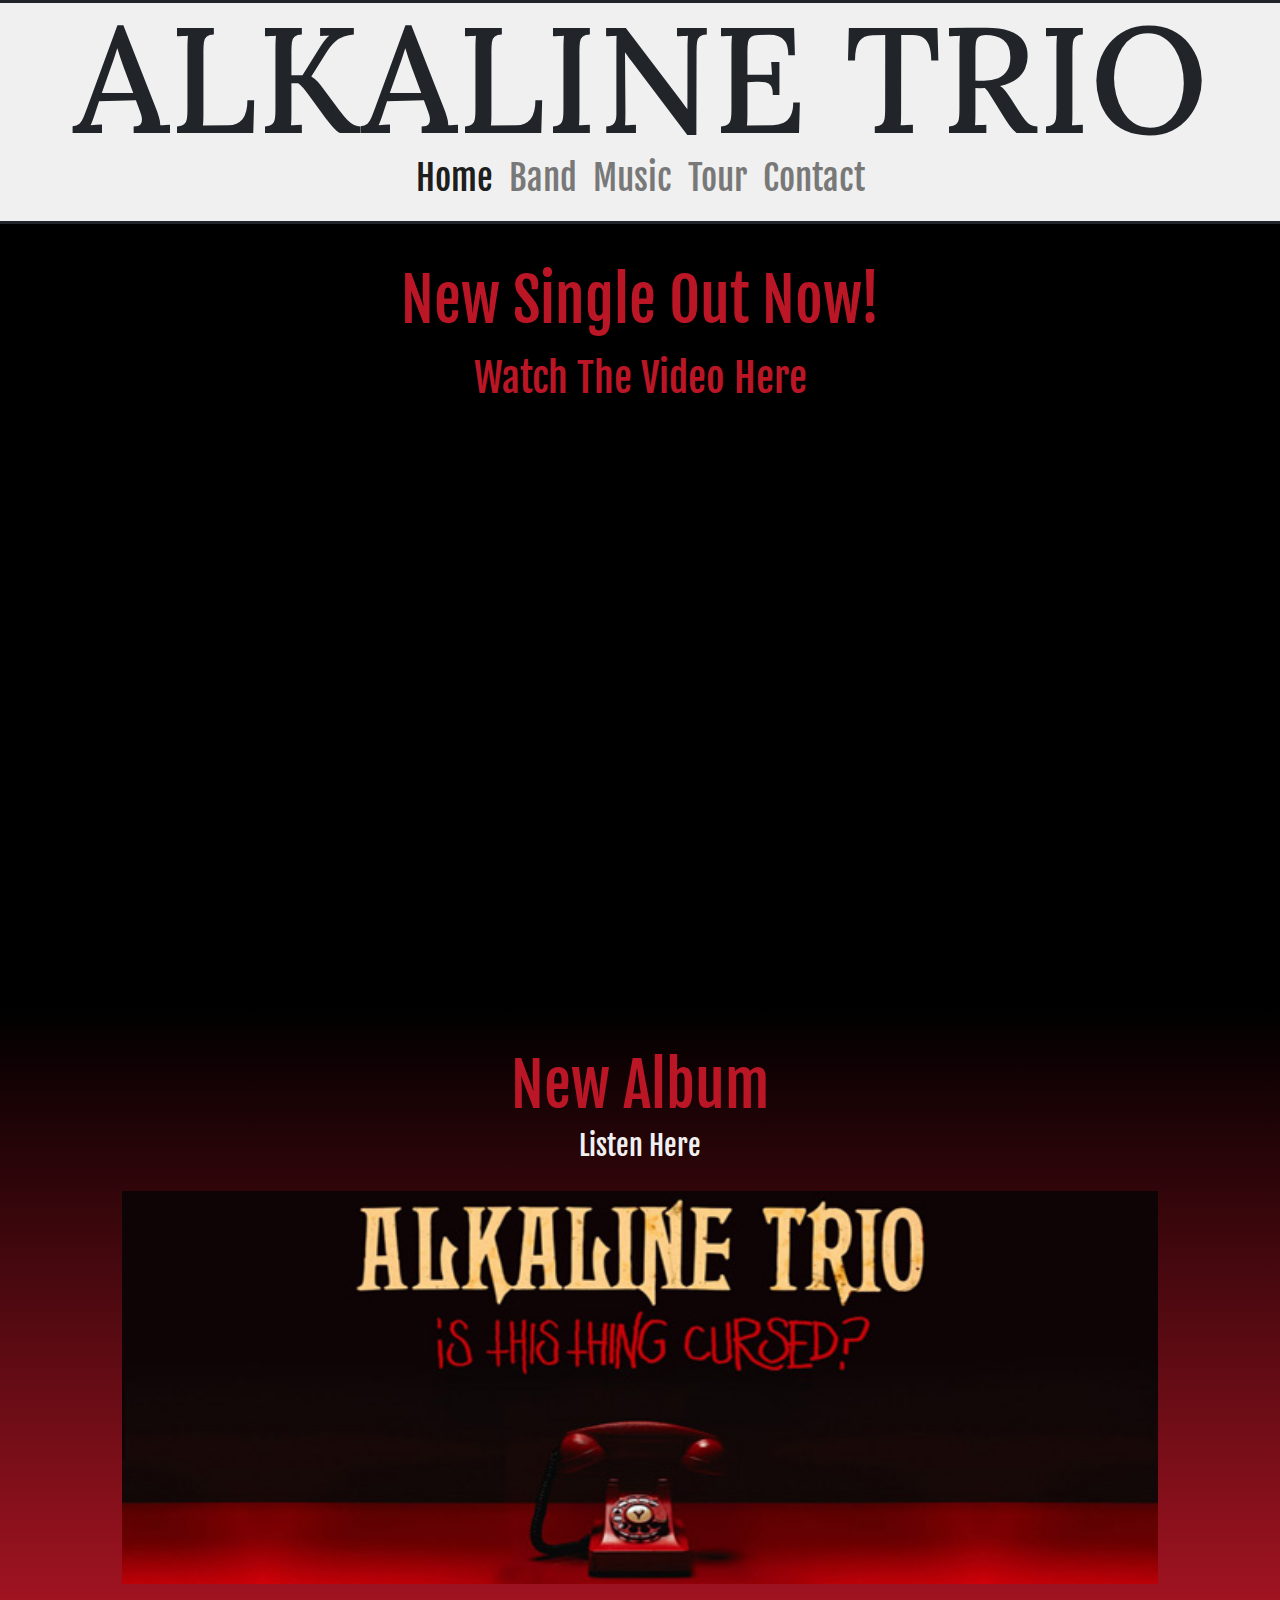
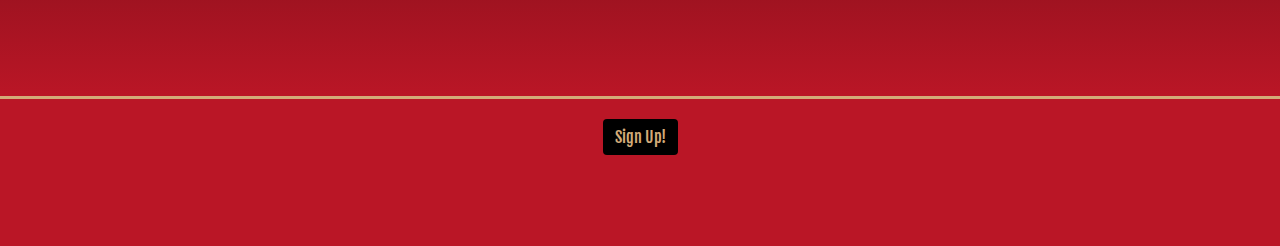
<file: index.html>
<!DOCTYPE html>
<html lang="en">
<head>
    <meta charset="UTF-8">
    <meta name="viewport" content="width=device-width, initial-scale=1.0">
    <meta name="description" content="Alkaline Trios latest single out now! New tour dates released.">
    <meta name="keywords" content="alklaine trio, tour, album, single, video">
    <meta name="author" content="Ashley Buy">
    <!--Link to fontawesome-->
    <link rel="stylesheet" href="https://use.fontawesome.com/releases/v5.6.3/css/all.css" integrity="sha384-UHRtZLI+pbxtHCWp1t77Bi1L4ZtiqrqD80Kn4Z8NTSRyMA2Fd33n5dQ8lWUE00s/" crossorigin="anonymous"/>
    <!--Link to bootstrap-->
    <link rel="stylesheet" href="https://maxcdn.bootstrapcdn.com/bootstrap/4.2.1/css/bootstrap.min.css" type="text/css"/>
    <!--Link to my custom CSS-->
    <link rel="stylesheet" href="assets/css/style.css" type="text/css">
    <title>Alkaline | Home</title>
</head>


<body>
    <header>
        <div class="row container-fluid no-gutters header-wrapper">
            <div class="col-12 header bg-header">
                <h1>Alkaline trio</h1>
            </div>
<!--Navbar-Including burger icon for smaller screens using example code from bootstrap and adapted to suit my site-->  
            <div class="col-12">
                <nav id="bg-nav" class="navbar navbar-expand-sm navbar-light">
                    
                    <button class="navbar-toggler ml-auto" type="button" data-toggle="collapse" data-target="#navbarNavDropdown" 
                    aria-controls="navbarNavDropdown" aria-expanded="false" aria-label="Toggle navigation">
                    <span class="navbar-toggler-icon"></span>
                    </button>

                        <div class="collapse navbar-collapse" id="navbarNavDropdown">
                            <ul class="navbar-nav mr-auto">
                                <li class="nav-item">
                                    <a class="nav-link active" aria-current="page" href="index.html">Home</a>
                                </li>
                                <li class="nav-item">
                                    <a class="nav-link" href="band.html">Band</a>
                                </li>
                                <li class="nav-item">
                                    <a class="nav-link" href="music.html">Music</a>
                                </li>
                                <li class="nav-item">
                                    <a class="nav-link" href="tour.html">Tour</a>
                                </li>
                                <li class="nav-item">
                                    <a class="nav-link" href="contact.html">Contact</a>
                                </li>
                            </ul>
                        </div>
                </nav>
            </div>
        </div>
    </header>
    
<!--Promotional video, using embedded code from youtube-->
        
        <section class="container-fluid home">
            <div class="row bg-home">
                <div class="col-12 text-center video-heading">
                    <h2>New Single out now!</h2>
                    <h3>Watch the video here</h3>
                </div>
                <!--bootstrap classes to make video responsive found here: https://mdbootstrap.com/docs/b4/jquery/plugins/video/ -->
                <div class="col-10 offset-1 embed-responsive embed-responsive-16by9">
                    <iframe class="embed-responsive-item" width="560" height="315" src="https://www.youtube.com/embed/0bQ5EMLIYvU"  allow="accelerometer; autoplay; clipboard-write; encrypted-media; gyroscope; picture-in-picture" allowfullscreen></iframe>
                </div>
                
            </div>
            <div class="row new-album">
                <div class="col-12 text-center">
                    <h2>New Album</h2>
<!--A link to spotify directing the user to the new album-->
                    <h3><a href="https://open.spotify.com/album/1qmUB0PQQDdu00WMpro2YC?si=oXxRCH4sQsG05UAWl3bV6g" target="_blank" rel="noopener">Listen Here <i class="fab fa-spotify"></i></a></h3>
                </div>

                <div class="col-12 col-md-10 offset-md-1 text-center">
                    <img class="w-100" src="assets/images/new-album.jpg" alt="new album promotion picture">
                </div>
                <div class="col-12 text-center">
<!--Embedded code from spotify to allow the user to follow the band by clicking the link-->
                    <iframe class="follow-link" src="https://open.spotify.com/follow/1/?uri=spotify:artist:1aEYCT7t18aM3VvM6y8oVR?si=DMqx7RgMTHqE2HZa7VsAcg&size=detail&theme=light" width="300" height="56" style="border:none; overflow:hidden;"></iframe>
                    
                </div>
            </div>  
        </section>
        
<!--Footer Section with modal, using example code from bootsrap and adapted to suit my site-->
<footer>
    <div class="footer-wrapper bg-footer container-fluid">
        <div class="row">
            <div class="col-12 btn-wrapper">      
                <button type="button" class="btn btn-success btn-cta" data-toggle="modal" data-target="#newsletterModal">
                        Sign Up!
                </button>
            </div>

             <div class="modal fade" id="newsletterModal" tabindex="-1" role="dialog" aria-labelledby="signUpModal" aria-hidden="true">
        <div class="modal-dialog" role="document">
            <div class="modal-content">
                <div class="modal-header">
                    <h5 class="modal-title" id="signUpModal">Want to receive news and updates? <br> Sign up with your email address.</h5>
                    <button type="button" class="close" data-dismiss="modal" aria-label="Close">
                        <span aria-hidden="true">&times;</span>
                    </button>
                </div>
                <div class="modal-body">
                    <form>
                        <div class="form-group">
                            <input type="text" class="form-control" id="name" aria-describedby="emailHelp" placeholder="Your Name" required>
                        </div>
                        <div class="form-group">
                            <input type="email" class="form-control" id="email" placeholder="Email" required>
                         </div>
                        <div class="form-group">
                            <input type="email" class="form-control" id="confirm-email" placeholder="Confirm Email" required>
                            <small id="emailHelp" class="form-text modal-helper-text">We'll never share your email with anyone else.</small>
                        </div>
                        <button type="submit" class="btn btn-success btn-submit">Submit</button>
                    </form>
                </div>
            </div>
        </div>
    </div>

<!--Social-Links-->

            <div class="col-12">
                <ul class="social-networks">
                    <li><a href="https://en-gb.facebook.com/alkalinetrio/" target="_blank" rel="noopener"><i class="fab fa-facebook-square"></i></a></li>
                    <li><a href="https://twitter.com/alkaline_trio?lang=en" target="_blank" rel="noopener"><i class="fab fa-twitter-square"></i></a></li>
                    <li><a href="https://www.youtube.com/channel/UCHg7MjK4m_-2MTXFr2YQSLA" target="_blank" rel="noopener"><i class="fab fa-youtube-square"></i></a></li>
                     <li><a href="https://www.instagram.com/alkaline_trio/?hl=en" target="_blank" rel="noopener"><i class="fab fa-instagram"></i></a></li> 
                </ul>
            </div>
        </div>
    </div>
</footer>

    <!--Javascript and jQuery link from bootstrap-->
    <script src="https://code.jquery.com/jquery-3.3.1.slim.min.js" integrity="sha384-q8i/X+965DzO0rT7abK41JStQIAqVgRVzpbzo5smXKp4YfRvH+8abtTE1Pi6jizo" crossorigin="anonymous"></script>
    <script src="https://cdnjs.cloudflare.com/ajax/libs/popper.js/1.14.3/umd/popper.min.js" integrity="sha384-ZMP7rVo3mIykV+2+9J3UJ46jBk0WLaUAdn689aCwoqbBJiSnjAK/l8WvCWPIPm49" crossorigin="anonymous"></script>
    <script src="https://stackpath.bootstrapcdn.com/bootstrap/4.1.3/js/bootstrap.min.js" integrity="sha384-ChfqqxuZUCnJSK3+MXmPNIyE6ZbWh2IMqE241rYiqJxyMiZ6OW/JmZQ5stwEULTy" crossorigin="anonymous"></script>
</body>
</html>
</file>
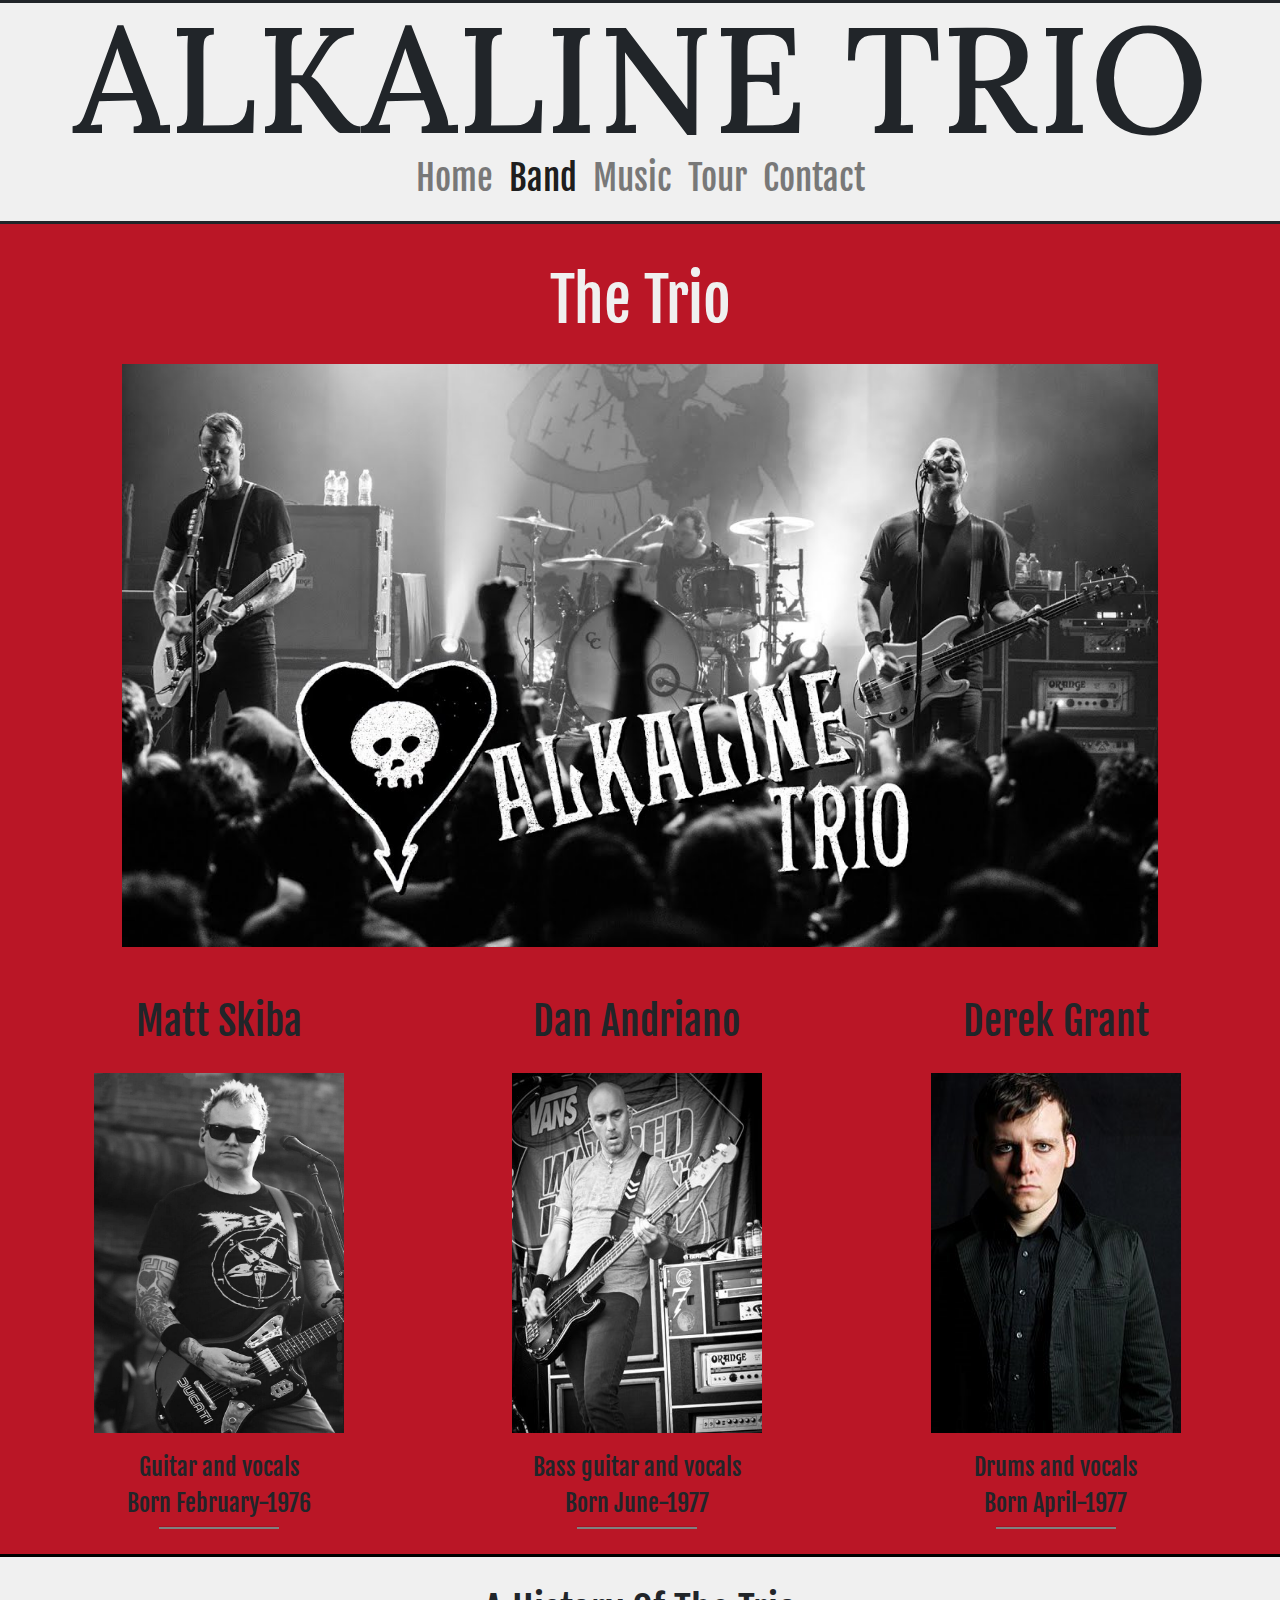
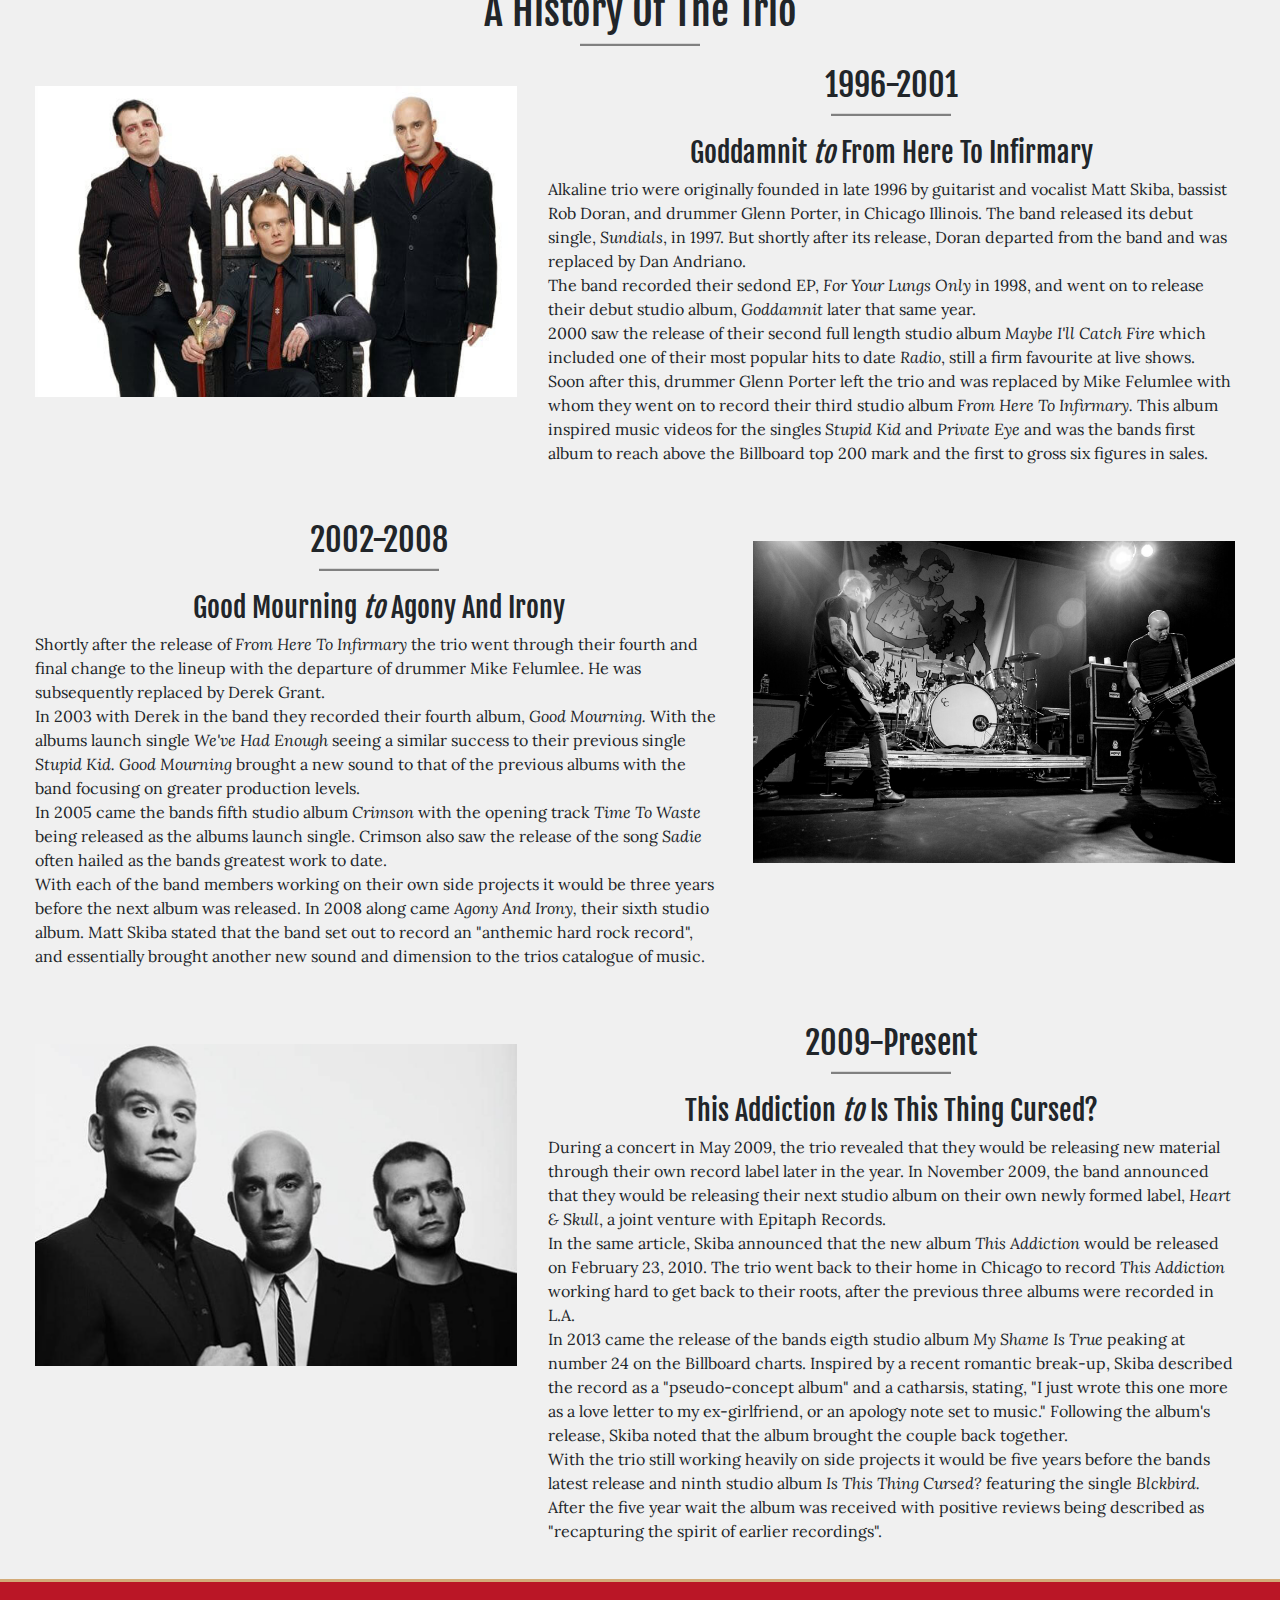
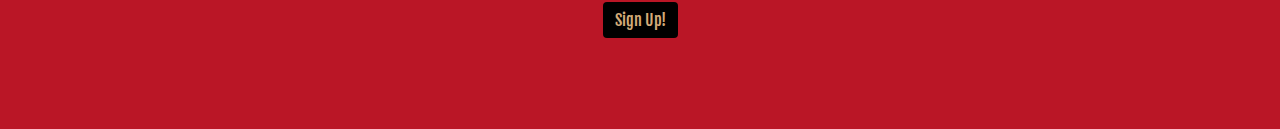
<file: band.html>
<!DOCTYPE html>
<html lang="en">
<head>
    <meta charset="UTF-8">
    <meta name="viewport" content="width=device-width, initial-scale=1.0">
    <meta name="description" content="Alkaline Trios latest single out now! New tour dates released.">
    <meta name="keywords" content="alklaine trio, tour, album, single, video">
    <meta name="author" content="Ashley Buy">
    <!--Link to fontawesome-->
    <link rel="stylesheet" href="https://use.fontawesome.com/releases/v5.6.3/css/all.css" integrity="sha384-UHRtZLI+pbxtHCWp1t77Bi1L4ZtiqrqD80Kn4Z8NTSRyMA2Fd33n5dQ8lWUE00s/" crossorigin="anonymous"/>
    <!--Link to bootstrap-->
    <link rel="stylesheet" href="https://maxcdn.bootstrapcdn.com/bootstrap/4.2.1/css/bootstrap.min.css" type="text/css"/>
    <!--Link to my custom CSS-->
    <link rel="stylesheet" href="assets/css/style.css" type="text/css">
    <title>Alkaline | Band</title>
</head>


<body>
    <header>
        <div class="row container-fluid no-gutters header-wrapper">
            <div class="col-12 header bg-header">
                <h1>Alkaline trio</h1>
            </div>
<!--Navbar-Including burger icon for smaller screens using example code from bootstrap and adapted to suit my site-->  
            <div class="col-12">
                <nav id="bg-nav" class="navbar navbar-expand-sm navbar-light">
                    
                    <button class="navbar-toggler ml-auto" type="button" data-toggle="collapse" data-target="#navbarNavDropdown" 
                    aria-controls="navbarNavDropdown" aria-expanded="false" aria-label="Toggle navigation">
                    <span class="navbar-toggler-icon"></span>
                    </button>

                        <div class="collapse navbar-collapse" id="navbarNavDropdown">
                            <ul class="navbar-nav mr-auto">
                                <li class="nav-item">
                                    <a class="nav-link" href="index.html">Home</a>
                                </li>
                                <li class="nav-item">
                                    <a class="nav-link active" aria-current="page" href="band.html">Band</a>
                                </li>
                                <li class="nav-item">
                                    <a class="nav-link" href="music.html">Music</a>
                                </li>
                                <li class="nav-item">
                                    <a class="nav-link" href="tour.html">Tour</a>
                                </li>
                                <li class="nav-item">
                                    <a class="nav-link" href="contact.html">Contact</a>
                                </li>
                            </ul>
                        </div>
                </nav>
            </div>
        </div>
    </header>
 
<section class="container-fluid">
    
    <div class="row text-center bg-band-members">
        <!--Section with pictures and brief description for each current band member-->
        <div class="col-12">
            <h2>The Trio</h2>
        </div>
        <div class="col-12 col-md-10 offset-md-1">
            <img class="w-100" src="assets/images/band-img6.jpg" alt="image of the band playing live and displaying their logo">
        </div>

        <div class="row band-img-wrapper">
            <div class="col-12 col-sm-6 col-lg-4">
                <h3>Matt Skiba</h3>
                <div class="band-pic">
                    <img src="assets/images/matt-skiba1.jpg" alt="picture of Matt Skiba">
                </div>
                <h4>Guitar and vocals</h4>
                <h4>Born February-1976</h4>
                <hr>
            </div>
            <div class="col-12 col-sm-6 col-lg-4">
                <h3>Dan Andriano</h3>
                <div class="band-pic">
                    <img src="assets/images/dan-andriano1.jpg" alt="picture of Dan Andriano">
                </div>
                <h4>Bass guitar and vocals</h4>
                <h4>Born June-1977</h4>
                <hr>
            </div>
            <div class="col-12 col-sm-6 col-lg-4">
                <h3>Derek Grant</h3>
                <div class="band-pic">
                    <img src="assets/images/derek-grant1.jpg" alt="picture of Derek grant">
                </div>
                <h4>Drums and vocals</h4>
                <h4>Born April-1977</h4>
                <hr>
            </div>
        </div>
    </div>

    <!--History section giving information on bands discography with some information being sourced from wikipedia-->
    <div class="row text-center">
        <div class ="col-12 history-header bg-history-head">
            <h2>A history of the trio</h2>
            <hr>
        </div>
    </div>
    <div class="row history-main bg-history-main">
        <div class="col-12 col-md-10 offset-md-1 offset-lg-0 col-lg-5">
            <img src="assets/images/band-img1.jpg" alt="picture of Alkaline trio">
        </div>
        <div class="col-12 order-first order-lg-last col-md-12 col-lg-7">
            <div class="row text-center">
                <div class="col-12">
                    <h2>1996-2001</h2><hr>
                    <h3>Goddamnit <i>to</i> From Here To Infirmary</h3>    
                </div>  
            </div>
            <div class="row">
                <div class="col-12">
                    <p>Alkaline trio were originally founded in late 1996 by guitarist and vocalist Matt Skiba, bassist Rob Doran, and drummer Glenn Porter, in Chicago Illinois. 
                        The band released its debut single, <i>Sundials</i>, in 1997. But shortly after its release, 
                        Doran departed from the band and was replaced by Dan Andriano. <br>
                        The band recorded their sedond EP, <i>For Your Lungs Only</i> in 1998, and went on to release their debut studio album, <i>Goddamnit</i> later that same year. <br>
                        
                        2000 saw the release of their second full length studio album <i>Maybe I'll Catch Fire</i> which included one of their most popular
                        hits to date <i>Radio</i>, still a firm favourite at live shows. <br>
                        Soon after this, drummer Glenn Porter left the trio and was replaced by Mike Felumlee with whom they went on to record
                        their third studio album <i>From Here To Infirmary.</i>
                        This album inspired music videos for the singles <i>Stupid Kid</i> and <i>Private Eye</i> 
                        and was the bands first album to reach above the Billboard top 200 mark and the first to gross six figures in sales.
                    </p>
                </div>
            </div>
        </div>
    </div>

    <div class="row history-main bg-history-main">
        <div class="col-12 col-md-12 col-lg-7">
           <div class="row text-center">
                <div class="col-12">
                    <h2>2002-2008</h2><hr>
                    <h3>Good Mourning <i>to</i> Agony And Irony</h3>  
                </div>  
            </div>
            <div class="row">
                <div class="col-12">
                    <p>Shortly after the release of <i>From Here To Infirmary</i> the trio went through their fourth and final change to the lineup with the 
                        departure of drummer Mike Felumlee. He was subsequently replaced by Derek Grant. <br>
                        In 2003 with Derek in the band they recorded their fourth album, <i>Good Mourning.</i> With the albums launch single <i>We've Had Enough</i> seeing a similar
                        success to their previous single <i>Stupid Kid.</i> 
                        <i>Good Mourning</i> brought a new sound to that of the previous albums with the band focusing on greater production levels. <br>
                        In 2005 came the bands fifth studio album <i>Crimson</i> with the opening track <i>Time To Waste</i> being released as the albums launch single. Crimson
                        also saw the release of the song <i>Sadie</i> often hailed as the bands greatest work to date. <br>
                        With each of the band members working on their own side projects it would be three years before the next album was released.
                        In 2008 along came <i>Agony And Irony,</i> their sixth studio album. 
                        Matt Skiba stated that the band set out to record an "anthemic hard rock record", and essentially brought another new sound and dimension to 
                        the trios catalogue of music.
                    </p>
                </div>
            </div>
        </div>
        <div class="col-12 col-md-10 offset-md-1 offset-lg-0 col-lg-5">
            <img src="assets/images/band-img2.jpg" alt="picture of Alkaline trio">
        </div>
    </div>

    <div class="row history-main bg-history-main">
        <div class="col-12 col-md-10 offset-md-1 offset-lg-0 col-lg-5">
            <img src="assets/images/band-img3.jpg" alt="picture of Alkaline trio">
        </div>
        <div class="col-12 order-first order-lg-last col-md-12 col-lg-7">
            <div class="row text-center">
                <div class="col-12">
                    <h2>2009-Present</h2><hr>
                    <h3>This Addiction <i>to</i> Is This Thing Cursed?</h3>    
                </div>  
            </div>
            <div class="row">
                <div class="col-12">
                    <p> During a concert in May 2009, the trio revealed that they would be releasing new material through their own record label later in the year.  
                        In November 2009, the band announced that they would be releasing their next studio album on their own newly formed label, <i>Heart & Skull</i>, a joint venture with Epitaph Records. <br>
                        In the same article, Skiba announced that the new album <i>This Addiction</i> would be released on February 23, 2010.  
                        The trio went back to their home in Chicago to record <i>This Addiction</i> working hard to get back to their roots, after the previous
                        three albums were recorded in L.A. <br>
                        In 2013 came the release of the bands eigth studio album <i>My Shame Is True</i> peaking at number 24 on the Billboard charts.
                        Inspired by a recent romantic break-up, Skiba described the record as a "pseudo-concept album" and a catharsis, stating, "I just wrote this one more as a love letter to my ex-girlfriend, 
                        or an apology note set to music." Following the album's release, Skiba noted that the album brought the couple back together. <br>
                        With the trio still working heavily on side projects it would be five years before the bands latest release and ninth studio album
                        <i>Is This Thing Cursed?</i> featuring the single <i>Blckbird.</i> After the five year wait the album was received with positive reviews being described 
                        as "recapturing the spirit of earlier recordings".
                    </p>
                </div>
            </div>
        </div>
    </div>
</section>

<!--Footer Section with modal, using example code from bootsrap and adapted to suit my site-->
<footer>
    <div class="footer-wrapper bg-footer container-fluid">
        <div class="row">
            <div class="col-12 btn-wrapper">      
                <button type="button" class="btn btn-success btn-cta" data-toggle="modal" data-target="#newsletterModal">
                        Sign Up!
                </button>
            </div>

             <div class="modal fade" id="newsletterModal" tabindex="-1" role="dialog" aria-labelledby="signUpModal" aria-hidden="true">
        <div class="modal-dialog" role="document">
            <div class="modal-content">
                <div class="modal-header">
                    <h5 class="modal-title" id="signUpModal">Want to receive news and updates? <br> Sign up with your email address.</h5>
                    <button type="button" class="close" data-dismiss="modal" aria-label="Close">
                        <span aria-hidden="true">&times;</span>
                    </button>
                </div>
                <div class="modal-body">
                    <form>
                        <div class="form-group">
                            <input type="text" class="form-control" id="name" aria-describedby="emailHelp" placeholder="Your Name" required>
                        </div>
                        <div class="form-group">
                            <input type="email" class="form-control" id="email" placeholder="Email" required>
                         </div>
                        <div class="form-group">
                            <input type="email" class="form-control" id="confirm-email" placeholder="Confirm Email" required>
                            <small id="emailHelp" class="form-text modal-helper-text">We'll never share your email with anyone else.</small>
                        </div>
                        <button type="submit" class="btn btn-success btn-submit">Submit</button>
                    </form>
                </div>
            </div>
        </div>
    </div>

<!--Social-Links-->

            <div class="col-12">
                <ul class="social-networks">
                    <li><a href="https://en-gb.facebook.com/alkalinetrio/" target="_blank" rel="noopener"><i class="fab fa-facebook-square"></i></a></li>
                    <li><a href="https://twitter.com/alkaline_trio?lang=en" target="_blank" rel="noopener"><i class="fab fa-twitter-square"></i></a></li>
                    <li><a href="https://www.youtube.com/channel/UCHg7MjK4m_-2MTXFr2YQSLA" target="_blank" rel="noopener"><i class="fab fa-youtube-square"></i></a></li>
                     <li><a href="https://www.instagram.com/alkaline_trio/?hl=en" target="_blank" rel="noopener"><i class="fab fa-instagram"></i></a></li> 
                </ul>
            </div>
        </div>
    </div>
</footer>

    <!--Javascript and jQuery link from bootstrap-->
    <script src="https://code.jquery.com/jquery-3.3.1.slim.min.js" integrity="sha384-q8i/X+965DzO0rT7abK41JStQIAqVgRVzpbzo5smXKp4YfRvH+8abtTE1Pi6jizo" crossorigin="anonymous"></script>
    <script src="https://cdnjs.cloudflare.com/ajax/libs/popper.js/1.14.3/umd/popper.min.js" integrity="sha384-ZMP7rVo3mIykV+2+9J3UJ46jBk0WLaUAdn689aCwoqbBJiSnjAK/l8WvCWPIPm49" crossorigin="anonymous"></script>
    <script src="https://stackpath.bootstrapcdn.com/bootstrap/4.1.3/js/bootstrap.min.js" integrity="sha384-ChfqqxuZUCnJSK3+MXmPNIyE6ZbWh2IMqE241rYiqJxyMiZ6OW/JmZQ5stwEULTy" crossorigin="anonymous"></script>
</body>
</html>
</file>
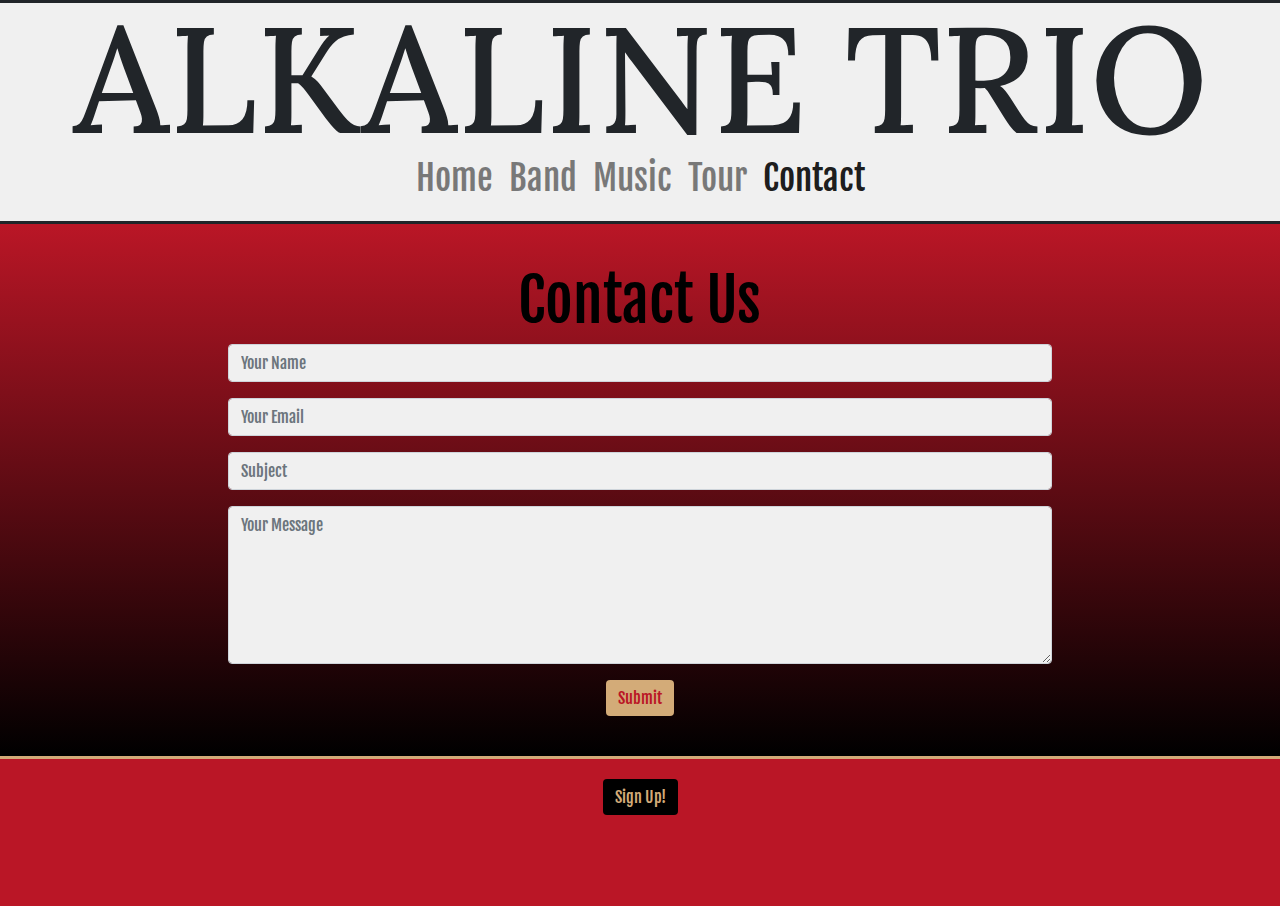
<file: contact.html>
<!DOCTYPE html>
<html lang="en">
<head>
    <meta charset="UTF-8">
    <meta name="viewport" content="width=device-width, initial-scale=1.0">
    <meta name="description" content="Alkaline Trios latest single out now! New tour dates released.">
    <meta name="keywords" content="alklaine trio, tour, album, single, video">
    <meta name="author" content="Ashley Buy">
    <!--Link to fontawesome-->
    <link rel="stylesheet" href="https://use.fontawesome.com/releases/v5.6.3/css/all.css" integrity="sha384-UHRtZLI+pbxtHCWp1t77Bi1L4ZtiqrqD80Kn4Z8NTSRyMA2Fd33n5dQ8lWUE00s/" crossorigin="anonymous"/>
    <!--Link to bootstrap-->
    <link rel="stylesheet" href="https://maxcdn.bootstrapcdn.com/bootstrap/4.2.1/css/bootstrap.min.css" type="text/css"/>
    <!--Link to my custom CSS-->
    <link rel="stylesheet" href="assets/css/style.css" type="text/css">
    <title>Alkaline | Contact</title>
</head>


<body>
    <header>
        <div class="row container-fluid no-gutters header-wrapper">
            <div class="col-12 header bg-header">
                <h1>Alkaline trio</h1>
            </div>
<!--Navbar-Including burger icon for smaller screens using example code from bootstrap and adapted to suit my site-->  
            <div class="col-12">
                <nav id="bg-nav" class="navbar navbar-expand-sm navbar-light">
                    
                    <button class="navbar-toggler ml-auto" type="button" data-toggle="collapse" data-target="#navbarNavDropdown" 
                    aria-controls="navbarNavDropdown" aria-expanded="false" aria-label="Toggle navigation">
                    <span class="navbar-toggler-icon"></span>
                    </button>

                        <div class="collapse navbar-collapse" id="navbarNavDropdown">
                            <ul class="navbar-nav mr-auto">
                                <li class="nav-item">
                                    <a class="nav-link" href="index.html">Home</a>
                                </li>
                                <li class="nav-item">
                                    <a class="nav-link" href="band.html">Band</a>
                                </li>
                                <li class="nav-item">
                                    <a class="nav-link" href="music.html">Music</a>
                                </li>
                                <li class="nav-item">
                                    <a class="nav-link" href="tour.html">Tour</a>
                                </li>
                                <li class="nav-item">
                                    <a class="nav-link active" aria-current="page" href="contact.html">Contact</a>
                                </li>
                            </ul>
                        </div>
                </nav>
            </div>
        </div>
    </header>
  
<!--Contact form to message the band using example code from bootstrap and adjusted to suit my website-->
<section class="container-fluid bg-contact-main">
    <div class="row">
        <div class="col-12 col-md-8 offset-md-2">
            <h2 class="text-center">Contact Us</h2>
    
              <form>
                <div class="mb-3">
                    <input type="text" class="form-control" placeholder="Your Name" required>
                </div>
                <div class="mb-3">
                    <input type="email" class="form-control" placeholder="Your Email" required>
                </div>
                <div class="mb-3">
                    <input type="text" class="form-control" placeholder="Subject" required>
                </div>
                <div class="mb-3">
                    <textarea class="form-control" placeholder="Your Message" rows="6" required></textarea>
                </div>
                <div class="text-center">
                <button type="submit" class="btn btn-success btn-submit">Submit</button>
                </div>
              </form>
        </div>
    </div>
</section>

<!--Footer Section with modal, using example code from bootsrap and adapted to suit my site-->
<footer>
    <div class="footer-wrapper bg-footer container-fluid">
        <div class="row">
            <div class="col-12 btn-wrapper">      
                <button type="button" class="btn btn-success btn-cta" data-toggle="modal" data-target="#newsletterModal">
                        Sign Up!
                </button>
            </div>

             <div class="modal fade" id="newsletterModal" tabindex="-1" role="dialog" aria-labelledby="signUpModal" aria-hidden="true">
        <div class="modal-dialog" role="document">
            <div class="modal-content">
                <div class="modal-header">
                    <h5 class="modal-title" id="signUpModal">Want to receive news and updates? <br> Sign up with your email address.</h5>
                    <button type="button" class="close" data-dismiss="modal" aria-label="Close">
                        <span aria-hidden="true">&times;</span>
                    </button>
                </div>
                <div class="modal-body">
                    <form>
                        <div class="form-group">
                            <input type="text" class="form-control" id="name" aria-describedby="emailHelp" placeholder="Your Name" required>
                        </div>
                        <div class="form-group">
                            <input type="email" class="form-control" id="email" placeholder="Email" required>
                         </div>
                        <div class="form-group">
                            <input type="email" class="form-control" id="confirm-email" placeholder="Confirm Email" required>
                            <small id="emailHelp" class="form-text modal-helper-text">We'll never share your email with anyone else.</small>
                        </div>
                        <button type="submit" class="btn btn-success btn-submit">Submit</button>
                    </form>
                </div>
            </div>
        </div>
    </div>

<!--Social-Links-->

            <div class="col-12">
                <ul class="social-networks">
                    <li><a href="https://en-gb.facebook.com/alkalinetrio/" target="_blank" rel="noopener"><i class="fab fa-facebook-square"></i></a></li>
                    <li><a href="https://twitter.com/alkaline_trio?lang=en" target="_blank" rel="noopener"><i class="fab fa-twitter-square"></i></a></li>
                    <li><a href="https://www.youtube.com/channel/UCHg7MjK4m_-2MTXFr2YQSLA" target="_blank" rel="noopener"><i class="fab fa-youtube-square"></i></a></li>
                     <li><a href="https://www.instagram.com/alkaline_trio/?hl=en" target="_blank" rel="noopener"><i class="fab fa-instagram"></i></a></li> 
                </ul>
            </div>
        </div>
    </div>
</footer>

    <!--Javascript and jQuery link from bootstrap-->
    <script src="https://code.jquery.com/jquery-3.3.1.slim.min.js" integrity="sha384-q8i/X+965DzO0rT7abK41JStQIAqVgRVzpbzo5smXKp4YfRvH+8abtTE1Pi6jizo" crossorigin="anonymous"></script>
    <script src="https://cdnjs.cloudflare.com/ajax/libs/popper.js/1.14.3/umd/popper.min.js" integrity="sha384-ZMP7rVo3mIykV+2+9J3UJ46jBk0WLaUAdn689aCwoqbBJiSnjAK/l8WvCWPIPm49" crossorigin="anonymous"></script>
    <script src="https://stackpath.bootstrapcdn.com/bootstrap/4.1.3/js/bootstrap.min.js" integrity="sha384-ChfqqxuZUCnJSK3+MXmPNIyE6ZbWh2IMqE241rYiqJxyMiZ6OW/JmZQ5stwEULTy" crossorigin="anonymous"></script>
</body>
</html>
</file>
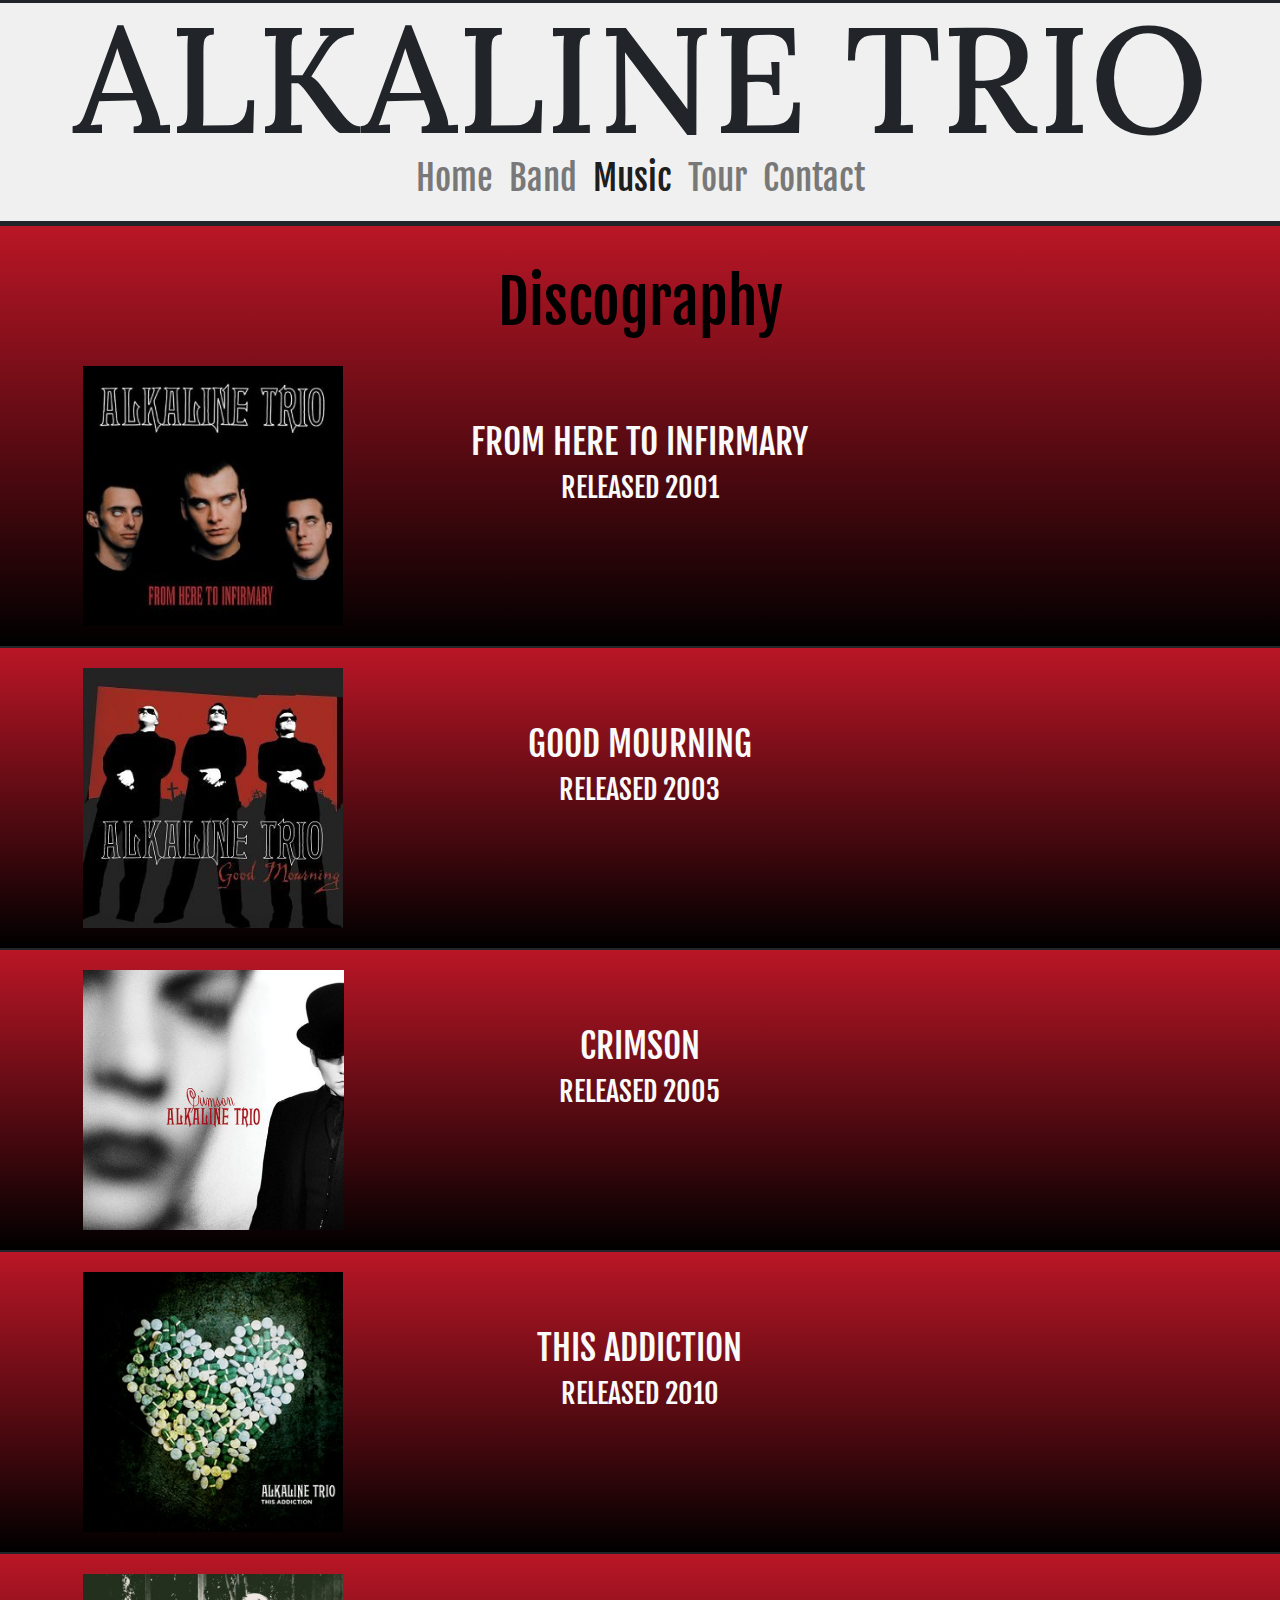
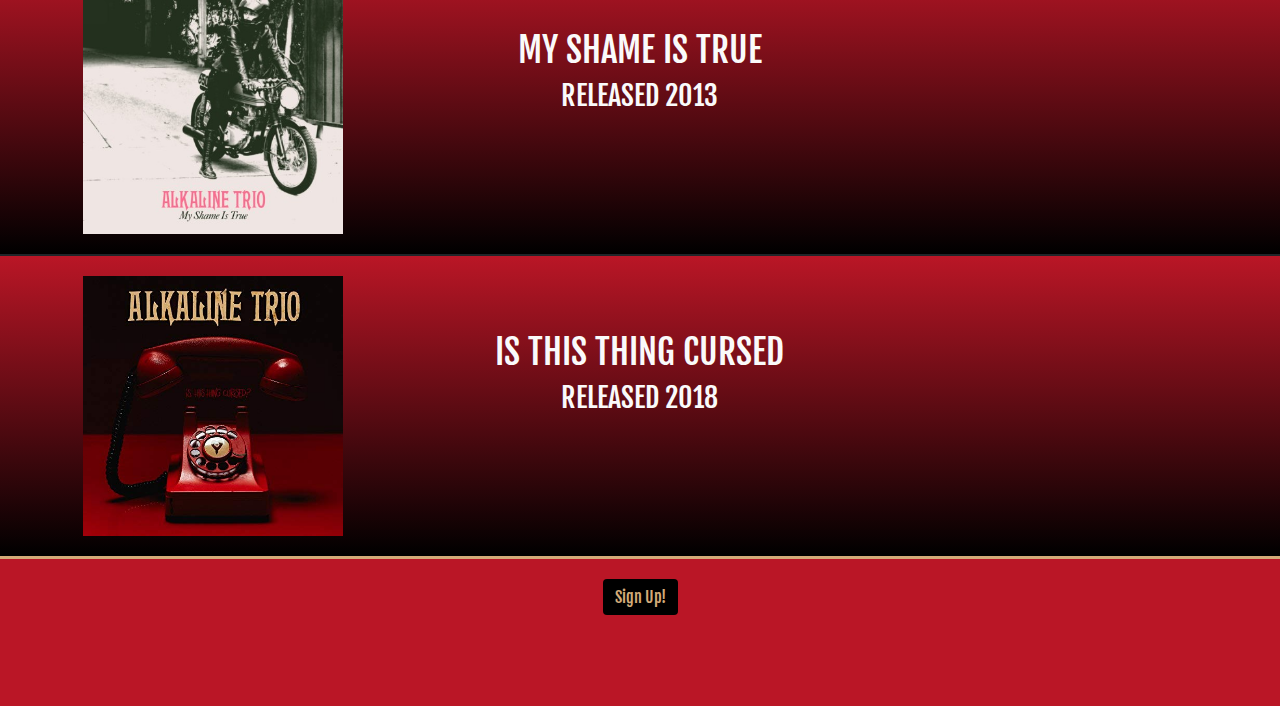
<file: music.html>
<!DOCTYPE html>
<html lang="en">
<head>
    <meta charset="UTF-8">
    <meta name="viewport" content="width=device-width, initial-scale=1.0">
    <meta name="description" content="Alkaline Trios latest single out now! New tour dates released.">
    <meta name="keywords" content="alklaine trio, tour, album, single, video">
    <meta name="author" content="Ashley Buy">
    <!--Link to fontawesome-->
    <link rel="stylesheet" href="https://use.fontawesome.com/releases/v5.6.3/css/all.css" integrity="sha384-UHRtZLI+pbxtHCWp1t77Bi1L4ZtiqrqD80Kn4Z8NTSRyMA2Fd33n5dQ8lWUE00s/" crossorigin="anonymous"/>
    <!--Link to bootstrap-->
    <link rel="stylesheet" href="https://maxcdn.bootstrapcdn.com/bootstrap/4.2.1/css/bootstrap.min.css" type="text/css"/>
    <!--Link to my custom CSS-->
    <link rel="stylesheet" href="assets/css/style.css" type="text/css">
    <title>Alkaline | Music</title>
</head>


<body>
    <header>
        <div class="row container-fluid no-gutters header-wrapper">
            <div class="col-12 header bg-header">
                <h1>Alkaline trio</h1>
            </div>
<!--Navbar-Including burger icon for smaller screens using example code from bootstrap and adapted to suit my site-->  
            <div class="col-12">
                <nav id="bg-nav" class="navbar navbar-expand-sm navbar-light">
                    
                    <button class="navbar-toggler ml-auto" type="button" data-toggle="collapse" data-target="#navbarNavDropdown" 
                    aria-controls="navbarNavDropdown" aria-expanded="false" aria-label="Toggle navigation">
                    <span class="navbar-toggler-icon"></span>
                    </button>

                        <div class="collapse navbar-collapse" id="navbarNavDropdown">
                            <ul class="navbar-nav mr-auto">
                                <li class="nav-item">
                                    <a class="nav-link" href="index.html">Home</a>
                                </li>
                                <li class="nav-item">
                                    <a class="nav-link" href="band.html">Band</a>
                                </li>
                                <li class="nav-item">
                                    <a class="nav-link active" aria-current="page" href="music.html">Music</a>
                                </li>
                                <li class="nav-item">
                                    <a class="nav-link" href="tour.html">Tour</a>
                                </li>
                                <li class="nav-item">
                                    <a class="nav-link" href="contact.html">Contact</a>
                                </li>
                            </ul>
                        </div>
                </nav>
            </div>
        </div>
    </header>

 <!--This section uses embedded code taken from spotify to allow site visitors to play the bands music-->
          <section class="container-fluid">
              <div class="row album-wrapper text-center">
                  <div class="col-12">
                      <h4>Discography</h4>
                  </div>
              
                  <div class="col-12 col-md-4 col-lg-4 text-center album">
                      <img src="assets/images/from-here-to-cover.jpg" alt="from here to infirmary album cover>">
                  </div>
                  <div class="col-12 col-md-4 col-lg-4 text-center">
                      <h2 class="album-title">from here to infirmary</h2>
                      <h3 class="album-year">Released 2001</h3>
                  </div>
                  <div class="col-12 col-md-4 col-lg-4 text-center album">
                    <!--code from spotify-->  
                    <iframe src="https://open.spotify.com/embed/album/74FavWuKZGG8tp3jpMVzN4" width="300" height="380" allow="encrypted-media"></iframe>
                  </div>
              </div>
              
              <div class="row album-wrapper">
                  <div class="col-12 col-md-4 col-lg-4 text-center album">
                      <img src="assets/images/good-mourn-cover.jpg" alt="good mourning album cover>">
                  </div>
                  <div class="col-12 col-md-4 col-lg-4 text-center">
                      <h2 class="album-title">good mourning</h2>
                      <h3 class="album-year">Released 2003</h3>
                  </div>
                  <div class="col-12 col-md-4 col-lg-4 text-center album">
                    <!--code from spotify-->  
                    <iframe src="https://open.spotify.com/embed/album/6hj7cv9c4x3OteLDKdGL0l" width="300" height="380"  allow="encrypted-media"></iframe>
                  </div>
              </div>

              <div class="row album-wrapper">
                <div class="col-12 col-md-4 col-lg-4 text-center album">
                      <img src="assets/images/crimson-cover.jpg" alt="crimson album cover>">
                  </div>
                  <div class="col-12 col-md-4 col-lg-4 text-center">
                      <h2 class="album-title">crimson</h2>
                      <h3 class="album-year">Released 2005</h3>
                  </div>
                  <div class="col-12 col-md-4 col-lg-4 text-center album">
                    <!--code from spotify-->  
                    <iframe src="https://open.spotify.com/embed/album/1nbbNU8TtGkPtYlLpmP1ZY" width="300" height="380" allow="encrypted-media"></iframe>
                  </div> 
              </div>

              <div class="row album-wrapper">
                <div class="col-12 col-md-4 col-lg-4 text-center album">
                      <img src="assets/images/this-addict-cover.jpg" alt="this addiction album cover>">
                  </div>
                  <div class="col-12 col-md-4 col-lg-4 text-center">
                      <h2 class="album-title">this addiction</h2>
                      <h3 class="album-year">Released 2010</h3>
                  </div>
                  <div class="col-12 col-md-4 col-lg-4 text-center album">
                    <!--code from spotify-->  
                    <iframe src="https://open.spotify.com/embed/album/3CI0i4QZjGBYgA9ZdCunTu" width="300" height="380" allow="encrypted-media"></iframe>
                  </div>  
              </div>

              <div class="row album-wrapper">
                <div class="col-12 col-md-4 col-lg-4 text-center album">
                      <img src="assets/images/my-shame-cover.jpg" alt="my shame is true album cover>">
                  </div>
                  <div class="col-12 col-md-4 col-lg-4 text-center">
                      <h2 class="album-title">my shame is true</h2>
                      <h3 class="album-year">Released 2013</h3>
                  </div>
                   <div class="col-12 col-md-4 col-lg-4 text-center album">
                    <!--code from spotify-->   
                    <iframe src="https://open.spotify.com/embed/album/47ooGYp4iWw3HqEYpMPMIV" width="300" height="380" allow="encrypted-media"></iframe>
                  </div>
              </div>

              <div class="row album-wrapper">
                <div class="col-12 col-md-4 col-lg-4 text-center album">
                      <img src="assets/images/is-this-cursed-cover.jpg" alt="is this thing cursed album cover>">
                  </div>
                  <div class="col-12 col-md-4 col-lg-4 text-center">
                      <h2 class="album-title">is this thing cursed</h2>
                      <h3 class="album-year">Released 2018</h3>
                  </div>
                  <div class="col-12 col-md-4 col-lg-4 text-center album">
                    <!--code from spotify-->  
                    <iframe src="https://open.spotify.com/embed/album/1qmUB0PQQDdu00WMpro2YC" width="300" height="380" allow="encrypted-media"></iframe>
                  </div> 
              </div>
          </section>

<!--Footer Section with modal, using example code from bootsrap and adapted to suit my site-->
<footer>
    <div class="footer-wrapper bg-footer container-fluid">
        <div class="row">
            <div class="col-12 btn-wrapper">      
                <button type="button" class="btn btn-success btn-cta" data-toggle="modal" data-target="#newsletterModal">
                        Sign Up!
                </button>
            </div>

             <div class="modal fade" id="newsletterModal" tabindex="-1" role="dialog" aria-labelledby="signUpModal" aria-hidden="true">
        <div class="modal-dialog" role="document">
            <div class="modal-content">
                <div class="modal-header">
                    <h5 class="modal-title" id="signUpModal">Want to receive news and updates? <br> Sign up with your email address.</h5>
                    <button type="button" class="close" data-dismiss="modal" aria-label="Close">
                        <span aria-hidden="true">&times;</span>
                    </button>
                </div>
                <div class="modal-body">
                    <form>
                        <div class="form-group">
                            <input type="text" class="form-control" id="name" aria-describedby="emailHelp" placeholder="Your Name" required>
                        </div>
                        <div class="form-group">
                            <input type="email" class="form-control" id="email" placeholder="Email" required>
                         </div>
                        <div class="form-group">
                            <input type="email" class="form-control" id="confirm-email" placeholder="Confirm Email" required>
                            <small id="emailHelp" class="form-text modal-helper-text">We'll never share your email with anyone else.</small>
                        </div>
                        <button type="submit" class="btn btn-success btn-submit">Submit</button>
                    </form>
                </div>
            </div>
        </div>
    </div>

<!--Social-Links-->

            <div class="col-12">
                <ul class="social-networks">
                    <li><a href="https://en-gb.facebook.com/alkalinetrio/" target="_blank" rel="noopener"><i class="fab fa-facebook-square"></i></a></li>
                    <li><a href="https://twitter.com/alkaline_trio?lang=en" target="_blank" rel="noopener"><i class="fab fa-twitter-square"></i></a></li>
                    <li><a href="https://www.youtube.com/channel/UCHg7MjK4m_-2MTXFr2YQSLA" target="_blank" rel="noopener"><i class="fab fa-youtube-square"></i></a></li>
                     <li><a href="https://www.instagram.com/alkaline_trio/?hl=en" target="_blank" rel="noopener"><i class="fab fa-instagram"></i></a></li> 
                </ul>
            </div>
        </div>
    </div>
</footer>

    <!--Javascript and jQuery link from bootstrap-->
    <script src="https://code.jquery.com/jquery-3.3.1.slim.min.js" integrity="sha384-q8i/X+965DzO0rT7abK41JStQIAqVgRVzpbzo5smXKp4YfRvH+8abtTE1Pi6jizo" crossorigin="anonymous"></script>
    <script src="https://cdnjs.cloudflare.com/ajax/libs/popper.js/1.14.3/umd/popper.min.js" integrity="sha384-ZMP7rVo3mIykV+2+9J3UJ46jBk0WLaUAdn689aCwoqbBJiSnjAK/l8WvCWPIPm49" crossorigin="anonymous"></script>
    <script src="https://stackpath.bootstrapcdn.com/bootstrap/4.1.3/js/bootstrap.min.js" integrity="sha384-ChfqqxuZUCnJSK3+MXmPNIyE6ZbWh2IMqE241rYiqJxyMiZ6OW/JmZQ5stwEULTy" crossorigin="anonymous"></script>
</body>
</html>
</file>
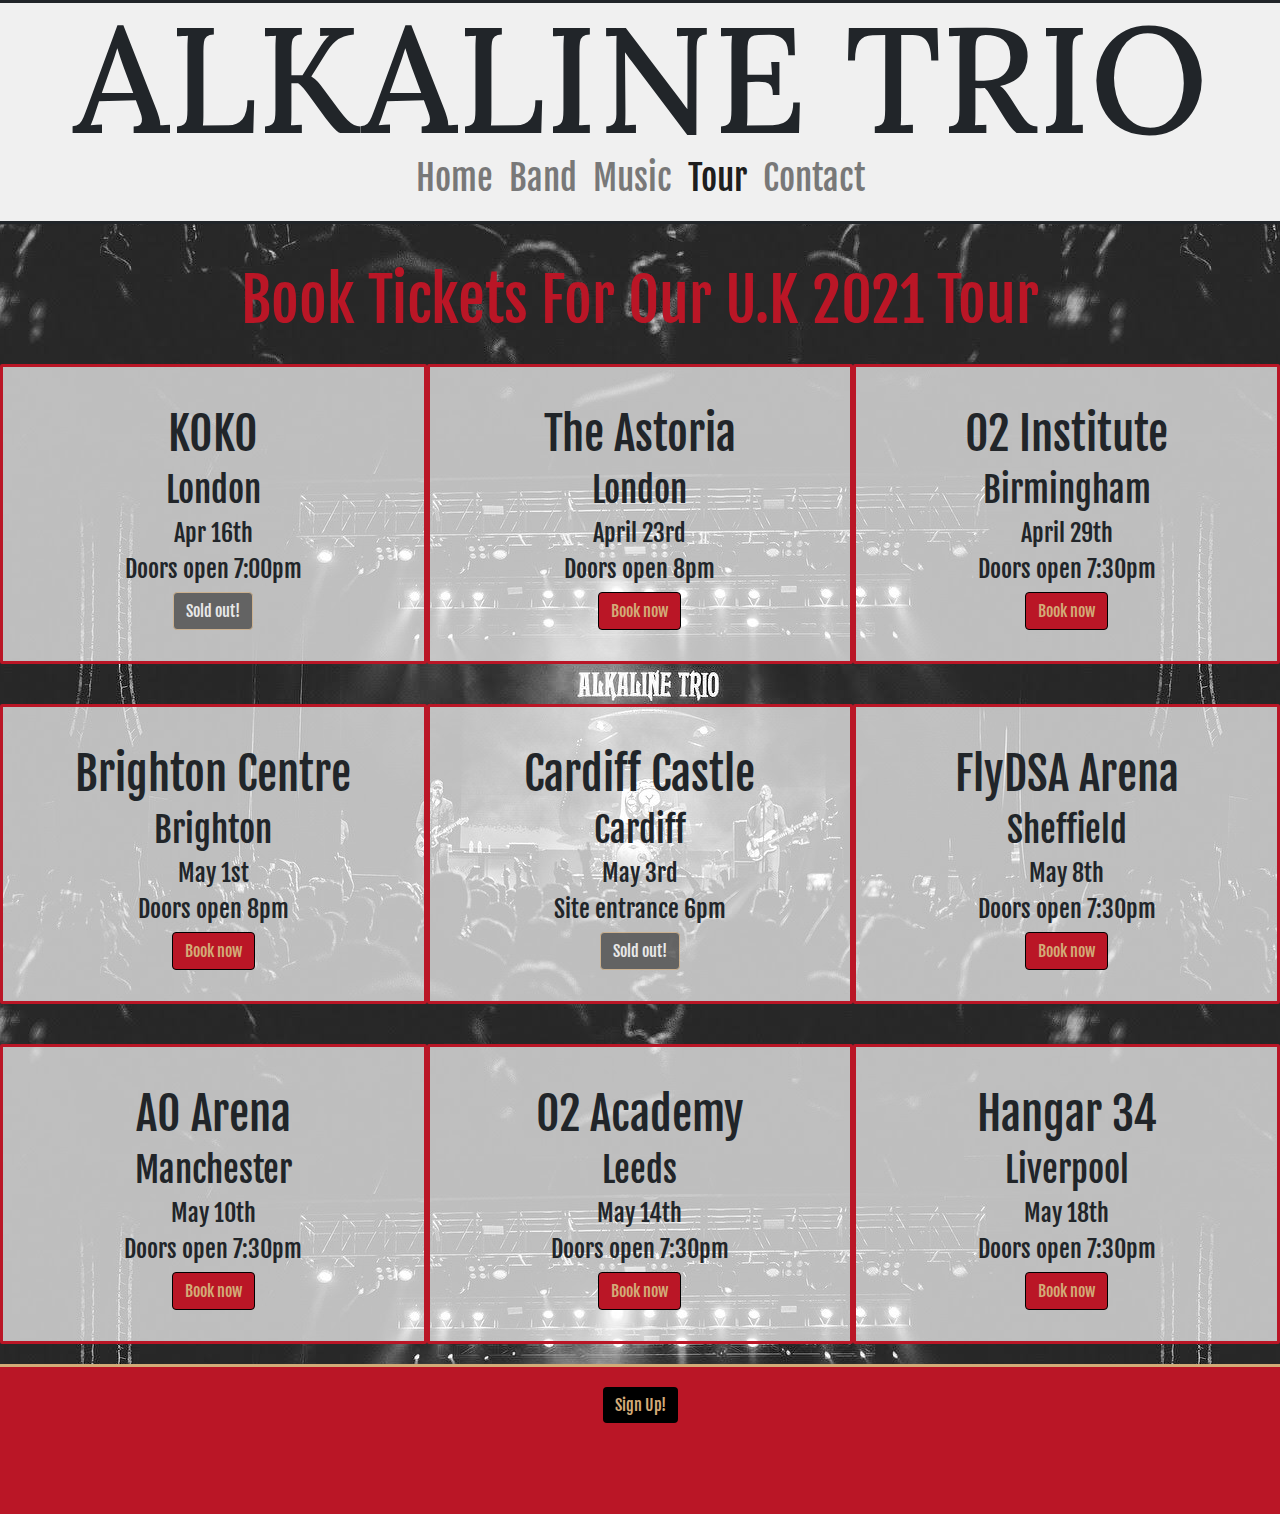
<file: tour.html>
<!DOCTYPE html>
<html lang="en">
<head>
    <meta charset="UTF-8">
    <meta name="viewport" content="width=device-width, initial-scale=1.0">
    <meta name="description" content="Alkaline Trios latest single out now! New tour dates released.">
    <meta name="keywords" content="alklaine trio, tour, album, single, video">
    <meta name="author" content="Ashley Buy">
    <!--Link to fontawesome-->
    <link rel="stylesheet" href="https://use.fontawesome.com/releases/v5.6.3/css/all.css" integrity="sha384-UHRtZLI+pbxtHCWp1t77Bi1L4ZtiqrqD80Kn4Z8NTSRyMA2Fd33n5dQ8lWUE00s/" crossorigin="anonymous"/>
    <!--Link to bootstrap-->
    <link rel="stylesheet" href="https://maxcdn.bootstrapcdn.com/bootstrap/4.2.1/css/bootstrap.min.css" type="text/css"/>
    <!--Link to my custom CSS-->
    <link rel="stylesheet" href="assets/css/style.css" type="text/css">
    <title>Alkaline | Tour</title>
</head>


<body>
    <header>
        <div class="row container-fluid no-gutters header-wrapper">
            <div class="col-12 header bg-header">
                <h1>Alkaline trio</h1>
            </div>
<!--Navbar-Including burger icon for smaller screens using example code from bootstrap and adapted to suit my site-->  
            <div class="col-12">
                <nav id="bg-nav" class="navbar navbar-expand-sm navbar-light">
                    
                    <button class="navbar-toggler ml-auto" type="button" data-toggle="collapse" data-target="#navbarNavDropdown" 
                    aria-controls="navbarNavDropdown" aria-expanded="false" aria-label="Toggle navigation">
                    <span class="navbar-toggler-icon"></span>
                    </button>

                        <div class="collapse navbar-collapse" id="navbarNavDropdown">
                            <ul class="navbar-nav mr-auto">
                                <li class="nav-item">
                                    <a class="nav-link" href="index.html">Home</a>
                                </li>
                                <li class="nav-item">
                                    <a class="nav-link" href="band.html">Band</a>
                                </li>
                                <li class="nav-item">
                                    <a class="nav-link" href="music.html">Music</a>
                                </li>
                                <li class="nav-item">
                                    <a class="nav-link active" aria-current="page" href="tour.html">Tour</a>
                                </li>
                                <li class="nav-item">
                                    <a class="nav-link" href="contact.html">Contact</a>
                                </li>
                            </ul>
                        </div>
                </nav>
            </div>
        </div>
    </header>
    
<!--Tour cards to promote bands upcoming shows-->    
    <section class="container-fluid">
    <div class="row tour-card-wrapper">
        <div class="col-12 text-center tour-heading">
            <h2>Book Tickets For Our U.K 2021 Tour</h2>
        </div>
        <div class="col-12 col-md-6 col-lg-4 ticket-card">
            <h3>KOKO</h3>
            <h4 class="city">London</h4>
            <h4>Apr 16th</h4>
            <h4>Doors open 7:00pm</h4>
            <a class="btn disabled btn-sold-out" tabindex="-1" role="button" aria-disabled="true">Sold out!</a>
        </div>      
        <div class="col-12 col-md-6 col-lg-4 ticket-card">
            <h3>The Astoria</h3>
            <h4 class="city">London</h4>
            <h4>April 23rd</h4>
            <h4>Doors open 8pm</h4>
            <a class="btn btn-book-now" href="https://www.ticketmaster.co.uk/" target="_blank" rel="noopener" role="button">Book now</a>
        </div>
        <div class="col-12 col-md-6 col-lg-4 ticket-card">
            <h3>O2 Institute</h3>
            <h4 class="city">Birmingham</h4>
            <h4>April 29th</h4>
            <h4>Doors open 7:30pm</h4>
            <a class="btn btn-book-now" href="https://www.ticketmaster.co.uk/" target="_blank" rel="noopener" role="button">Book now</a>
        </div> 
        <div class="col-12 col-md-6 col-lg-4 ticket-card">
            <h3>Brighton Centre</h3>
            <h4 class="city">Brighton</h4>
            <h4>May 1st</h4>
            <h4>Doors open 8pm</h4>
           <a class="btn btn-book-now" href="https://www.ticketmaster.co.uk/" target="_blank" rel="noopener" role="button">Book now</a>
        </div>      
        <div class="col-12 col-md-6 col-lg-4 ticket-card">
            <h3>Cardiff Castle</h3>
            <h4 class="city">Cardiff</h4>
            <h4>May 3rd</h4>
            <h4>Site entrance 6pm</h4>
            <a class="btn disabled btn-sold-out" tabindex="-1" role="button" aria-disabled="true">Sold out!</a>
        </div>      
        <div class="col-12 col-md-6 col-lg-4 ticket-card">
            <h3>FlyDSA Arena</h3>
            <h4 class="city">Sheffield</h4>
            <h4>May 8th</h4>
            <h4>Doors open 7:30pm</h4>
            <a class="btn btn-book-now" href="https://www.ticketmaster.co.uk/" target="_blank" rel="noopener" role="button">Book now</a>
        </div>
        <div class="col-12 col-md-6 col-lg-4 ticket-card">
            <h3>AO Arena</h3>
            <h4 class="city">Manchester</h4>
            <h4>May 10th</h4>
            <h4>Doors open 7:30pm</h4>
            <a class="btn btn-book-now" href="https://www.ticketmaster.co.uk/" target="_blank" rel="noopener" role="button">Book now</a>
        </div> 
        <div class="col-12 col-md-6 col-lg-4 ticket-card">
            <h3>O2 Academy</h3>
            <h4 class="city">Leeds</h4>
            <h4>May 14th</h4>
            <h4>Doors open 7:30pm</h4>
            <a class="btn btn-book-now" href="https://www.ticketmaster.co.uk/" target="_blank" rel="noopener" role="button">Book now</a>
        </div> 
        <div class="col-12 col-md-6 col-lg-4 ticket-card">
            <h3>Hangar 34</h3>
            <h4 class="city">Liverpool</h4>
            <h4>May 18th</h4>
            <h4>Doors open 7:30pm</h4>
            <a class="btn btn-book-now" href="https://www.ticketmaster.co.uk/" target="_blank" rel="noopener" role="button">Book now</a>
        </div>            
    </div>
    </section>

<!--Footer Section with modal, using example code from bootsrap and adapted to suit my site-->
<footer>
    <div class="footer-wrapper bg-footer container-fluid">
        <div class="row">
            <div class="col-12 btn-wrapper">      
                <button type="button" class="btn btn-success btn-cta" data-toggle="modal" data-target="#newsletterModal">
                        Sign Up!
                </button>
            </div>

             <div class="modal fade" id="newsletterModal" tabindex="-1" role="dialog" aria-labelledby="signUpModal" aria-hidden="true">
        <div class="modal-dialog" role="document">
            <div class="modal-content">
                <div class="modal-header">
                    <h5 class="modal-title" id="signUpModal">Want to receive news and updates? <br> Sign up with your email address.</h5>
                    <button type="button" class="close" data-dismiss="modal" aria-label="Close">
                        <span aria-hidden="true">&times;</span>
                    </button>
                </div>
                <div class="modal-body">
                    <form>
                        <div class="form-group">
                            <input type="text" class="form-control" id="name" aria-describedby="emailHelp" placeholder="Your Name" required>
                        </div>
                        <div class="form-group">
                            <input type="email" class="form-control" id="email" placeholder="Email" required>
                         </div>
                        <div class="form-group">
                            <input type="email" class="form-control" id="confirm-email" placeholder="Confirm Email" required>
                            <small id="emailHelp" class="form-text modal-helper-text">We'll never share your email with anyone else.</small>
                        </div>
                        <button type="submit" class="btn btn-success btn-submit">Submit</button>
                    </form>
                </div>
            </div>
        </div>
    </div>

<!--Social-Links-->

            <div class="col-12">
                <ul class="social-networks">
                    <li><a href="https://en-gb.facebook.com/alkalinetrio/" target="_blank" rel="noopener"><i class="fab fa-facebook-square"></i></a></li>
                    <li><a href="https://twitter.com/alkaline_trio?lang=en" target="_blank" rel="noopener"><i class="fab fa-twitter-square"></i></a></li>
                    <li><a href="https://www.youtube.com/channel/UCHg7MjK4m_-2MTXFr2YQSLA" target="_blank" rel="noopener"><i class="fab fa-youtube-square"></i></a></li>
                     <li><a href="https://www.instagram.com/alkaline_trio/?hl=en" target="_blank" rel="noopener"><i class="fab fa-instagram"></i></a></li> 
                </ul>
            </div>
        </div>
    </div>
</footer>

    <!--Javascript and jQuery link from bootstrap-->
    <script src="https://code.jquery.com/jquery-3.3.1.slim.min.js" integrity="sha384-q8i/X+965DzO0rT7abK41JStQIAqVgRVzpbzo5smXKp4YfRvH+8abtTE1Pi6jizo" crossorigin="anonymous"></script>
    <script src="https://cdnjs.cloudflare.com/ajax/libs/popper.js/1.14.3/umd/popper.min.js" integrity="sha384-ZMP7rVo3mIykV+2+9J3UJ46jBk0WLaUAdn689aCwoqbBJiSnjAK/l8WvCWPIPm49" crossorigin="anonymous"></script>
    <script src="https://stackpath.bootstrapcdn.com/bootstrap/4.1.3/js/bootstrap.min.js" integrity="sha384-ChfqqxuZUCnJSK3+MXmPNIyE6ZbWh2IMqE241rYiqJxyMiZ6OW/JmZQ5stwEULTy" crossorigin="anonymous"></script>
</body>
</html>
</file>
<file: assets/css/style.css>
/*=====Fonts imported from google fonts=====*/
@import url('https://fonts.googleapis.com/css2?family=Fjalla+One&family=Lora:wght@400;500&display=swap');

*{
  margin:0;
  padding:0;
  border:0;
}

/*--Code taken from "css-tricks.com/perfect-full-page-background-image" to avoid white space when content doesn't fill the page*/
html { 
    background-image: linear-gradient(#ba1626, black);  
    -webkit-background-size: cover;
    -moz-background-size: cover;
    -o-background-size: cover;
    background-size: cover;
  }

body{
    font-family: "Fjalla one", sans-serif;
}

/*----------Background Colors*/

.bg-header,
.bg-history-head,
.bg-history-main,
#bg-nav{
    background-color: #f0f0f0;
}

.bg-footer{
    background-color: #ba1626;
}

.bg-home{
    background-color: black;
}

.bg-band-members{
    background-color: #ba1626;
    border-bottom: 3px solid black;
}

/*----------Header-same on every page*/

.header-wrapper{
    padding-right: 0;
    padding-left:  0;
}

.header{
    text-align: center;
    border-top: 3px solid;
}

.header h1{
    font-size: 150px;
    padding-top: 25px;
    text-transform: uppercase;
    font-family: lora, sans-serif;
}

/*----------NavBar*/

.navbar{
    border-bottom: 3px solid;
}

.navbar-nav{
    text-align: center;
    margin: 0 auto;
}

button{
    margin: 0 auto;
}

.nav-item{
    font-size: 35px;
}

.navbar-light .navbar-toggler {
    border-color: #333333;
}

/*----------Footer-Same on every page*/

.footer-wrapper{
    height: 150px;
    border-top: 3px solid #d3ab78;
}

/*--social-links*/

.social-networks{
    text-align: center;
    margin: auto;
}

.social-networks li {
  display: inline;
}

.social-networks i {
  font-size: 40px;
  padding: 3px;
  margin: 10px;
  color: black;
}

/*--transition effect code for social links taken from boostrap resume project*/
.social-networks i:hover{
    color: #d3ab78;
    transition: all .3s ease-in-out;
    -moz-transition: all .3s ease-in-out;
    -webkit-transition: all .3s ease-in-out;
}

/*----------Home Page*/
.home{
    color: #ba1626;
}

.video-heading h2,
.new-album h2{
    padding-top: 40px;
    font-size: 60px;
    text-transform: capitalize;
}

.video-heading h3{
    padding-top: 10px;
    font-size: 40px;
    text-transform: capitalize
}

.follow-link{
    padding: 0;
}

.new-album{
    background-image: linear-gradient(black, #ba1626);
    padding-bottom: 30px;
}

.new-album h3 a{
    color: #f0f0f0;
    text-decoration: none;
}

.new-album h3 a:hover{
    color: #d3ab78;
}

/*----------Band-page*/

.live-pic{
    width: 100%;
}

.bg-band-members h2{
    padding-top: 40px;
    font-size: 60px;
    color: #f0f0f0;
}

.bg-band-members h3{
    font-size: 40px;
    padding-top: 10px;
}

.band-img-wrapper{
    width: 100%;
    padding-left: 25px;
    padding-bottom: 25px;
    padding-top: 20px;
}

.band-pic{
  height: 400px;
  width: 250px;
  margin-left: auto;
  margin-right: auto;
}

.band-pic img{
    width: 100%;
    height: 100%;
}

hr{
    border-bottom: 2px solid;
    width: 120px;
    margin: 0 auto;
}

.history-header{
    text-transform: capitalize;
    padding-top: 30px;
}

.history-header h2{
    font-size: 40px;
}

.history-main{
    padding: 20px 30px 20px 20px;
}

.history-main p{
    font-family: lora, sans-serif;
}

.history-main h3{
    padding-top: 20px;
}

/*----------Music-page*/

.album-wrapper{
    background-image: linear-gradient(#ba1626, black);
    border-top: 2px solid;
}

.album-wrapper h4{
    padding-top: 40px;
    font-size: 60px;
    text-transform: capitalize;
    color: black;
}

.album{
    height: 300px;
}

 img, iframe{
    max-height: 100%;
    max-width: 100%;
    padding-top: 20px;
    padding-bottom: 20px;
}

.album-title, .album-year{
    color: #fafafa;
    text-transform: uppercase;
}

.album-title{
    padding-top: 75px;
    font-size: 35px;
}

/*----------Tour-page*/

.tour-heading h2{
    font-size: 60px;
    color: #ba1626;
    padding-top: 40px;
}

.tour-card-wrapper{
    background: url("../images/alk-live1.jpg") center center;
}

.ticket-card{
  border: 3px solid #ba1626;
  background-color: rgba(255, 255, 255, 0.7);
  text-align: center;
  height: 300px;
  max-width: 450px;
  padding-top: 20px;
  margin: 0 auto;
  margin-bottom: 20px;
  margin-top: 20px;
  border-radius: 2px;
}

.ticket-card h3{
    font-size: 45px;
    padding-top: 20px;
}

.city{
    font-size: 35px;
}

.btn-sold-out{
    background-color: #333;
    color: white;
    border: 1px solid #d3ab78;
}

.btn-book-now{
    background-color: #ba1626;
    color: #d3ab78;
    border: 1px solid black;
}

.btn-book-now:hover{
    background-color: #d3ab78;
    color: #ba1626;
}

/*----------Contact-page*/

.bg-contact-main{
    padding-bottom: 40px;
    background-image: linear-gradient(#ba1626, black);
}

.bg-contact-main h2{
    font-size: 60px;
    padding-top: 40px;
    color: black;
}

.form-control{
    background-color: #f0f0f0;
}

.bg-contact-main .btn-submit{
    background-color: #d3ab78;
    color: #ba1626;
    border: none;
}

.bg-contact-main .btn-submit:hover{
    background-color: #ba1626;
    color: #d3ab78;
}

/*----------Modal*/

.btn-wrapper{
    text-align: center;
}

.footer-wrapper .btn{
    background-color:black;
    color: #d3ab78;
    border: none;
    margin-top: 20px;
}

.footer-wrapper .btn:hover{
    background-color:#d3ab78;
    color: black;
}

.modal-body .btn-submit{
    background-color: #d3ab78;
    color: #ba1626;
}

.btn-success.focus, .btn-success:focus {
    box-shadow: none;
}

.modal-body .btn-submit:hover{
    background-color: black;
    color: #d3ab78;
}

.modal-content{
    background-color: #ba1626;
    color: #d3ab78;
}

/*----------Media-Querys*/

@media screen and (max-width: 575px) {
  .header h1 {
    font-size: 60px;
    padding-top: 25px;
  }

  .album-title{
      padding-top: 35px;
  }
}

@media screen and (min-width: 576px) {
  .header h1 {
    font-size: 70px;
    line-height: 100px;
  }
}

@media screen and (min-width: 768px) {
  .header h1 {
    font-size: 90px;
    line-height: 100px;
  }
}

@media screen and (min-width: 990px) {
    .header h1 {
    font-size: 110px;
  }
}

@media screen and (min-width: 1200px) {
  
  .header h1 {
    font-size: 150px;
  }
}
</file>
